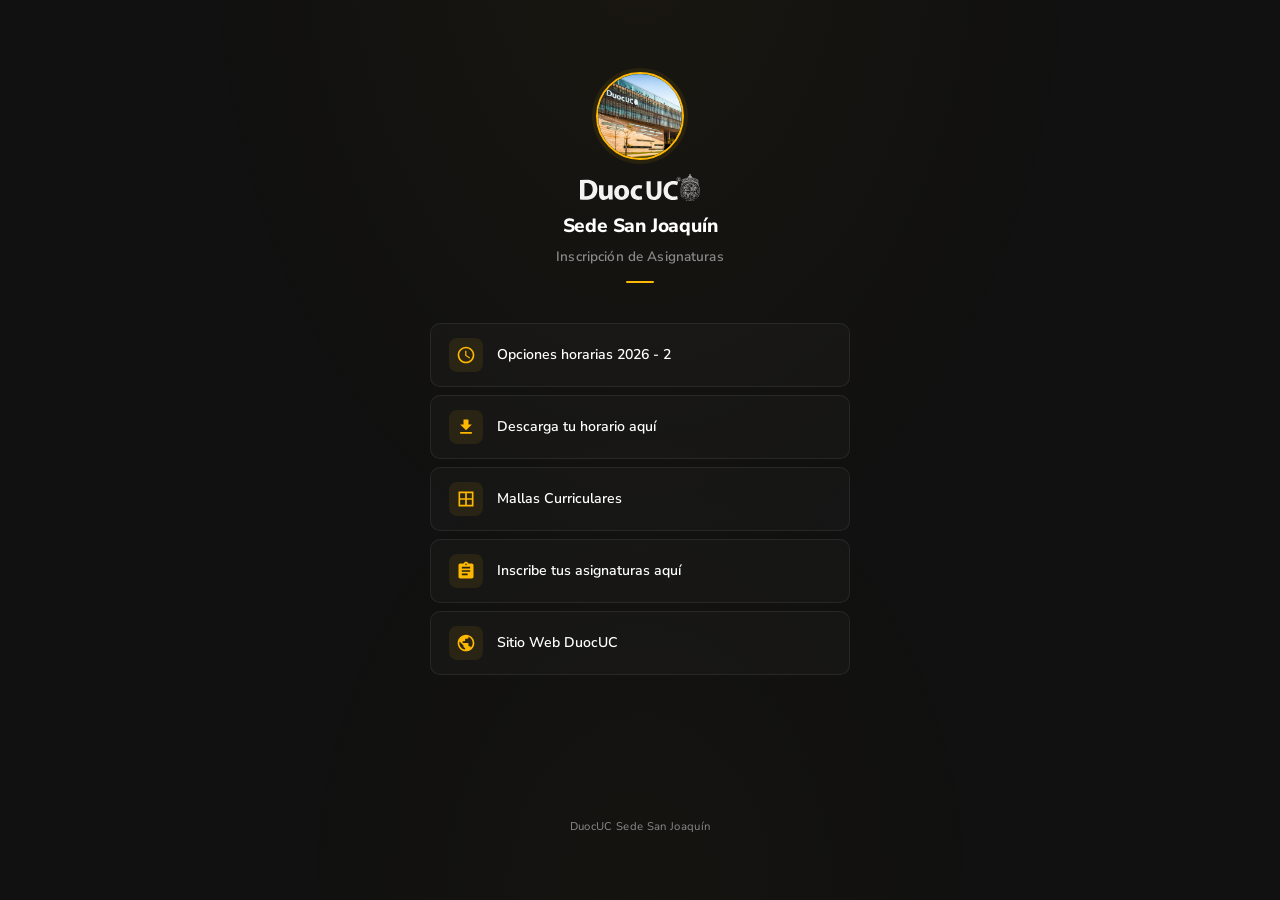
<file: index.html>
<!DOCTYPE html>
<html lang="es">
<head>
    <meta charset="UTF-8">
    <meta name="viewport" content="width=device-width, initial-scale=1.0">
    <title>Inscripción de Asignaturas - Sede San Joaquín</title>
    <meta name="description" content="Opciones horarias, descarga de horarios, mallas curriculares e inscripción de asignaturas. Sede San Joaquín.">
    <!-- Open Graph -->
    <meta property="og:title" content="Inscripción de Asignaturas - Sede San Joaquín">
    <meta property="og:description" content="Opciones horarias, descarga de horarios, mallas curriculares e inscripción de asignaturas. Sede San Joaquín.">
    <meta property="og:image" content="https://sanjoaquintools.github.io/inscripcionasignaturas/og-image.png">
    <meta property="og:url" content="https://sanjoaquintools.github.io/inscripcionasignaturas/">
    <meta property="og:type" content="website">
    <!-- Favicon -->
    <link rel="icon" type="image/svg+xml" href="favicon.svg">
    <!-- Google Fonts -->
    <link rel="preconnect" href="https://fonts.googleapis.com">
    <link rel="preconnect" href="https://fonts.gstatic.com" crossorigin>
    <link href="https://fonts.googleapis.com/css2?family=Nunito+Sans:wght@400;600;700;800&display=swap" rel="stylesheet">
    <!-- Estilos -->
    <link rel="stylesheet" href="css/styles.css">
</head>
<body>
    <main class="container">
        <header class="header">
            <img src="san-joaquin.jpg" alt="Duoc UC sede San Joaquín" class="avatar">
            <img src="logo-duoc.svg" alt="Logo DuocUC" class="logo">
            <h1 class="profile-name">Sede San Joaquín</h1>
            <p class="sede-name">Inscripción de Asignaturas</p>
        </header>
        <section id="links-container" class="links" aria-label="Enlaces"></section>
        <footer class="footer">
            <p class="footer__text">DuocUC Sede San Joaquín</p>
        </footer>
    </main>

    <!-- Modal para visualizar documentos -->
    <div id="doc-modal" class="modal" role="dialog" aria-modal="true" aria-labelledby="modal-title" hidden>
        <div class="modal__backdrop"></div>
        <div class="modal__panel">
            <header class="modal__header">
                <h2 id="modal-title" class="modal__title">Documento</h2>
                <button class="modal__close" aria-label="Cerrar">&times;</button>
            </header>
            <div class="modal__body">
                <iframe id="doc-iframe" class="modal__iframe" title="Visor de documento" frameborder="0" allowfullscreen></iframe>
            </div>
            <footer class="modal__footer">
                <a id="doc-external" href="#" target="_blank" rel="noopener noreferrer" class="modal__link">Abrir en nueva pestaña ↗</a>
            </footer>
        </div>
    </div>
    <!-- Scripts en orden: datos → iconos → lógica -->
    <script src="js/links.js"></script>
    <script src="js/icons.js"></script>
    <script src="js/app.js"></script>
</body>
</html>
</file>
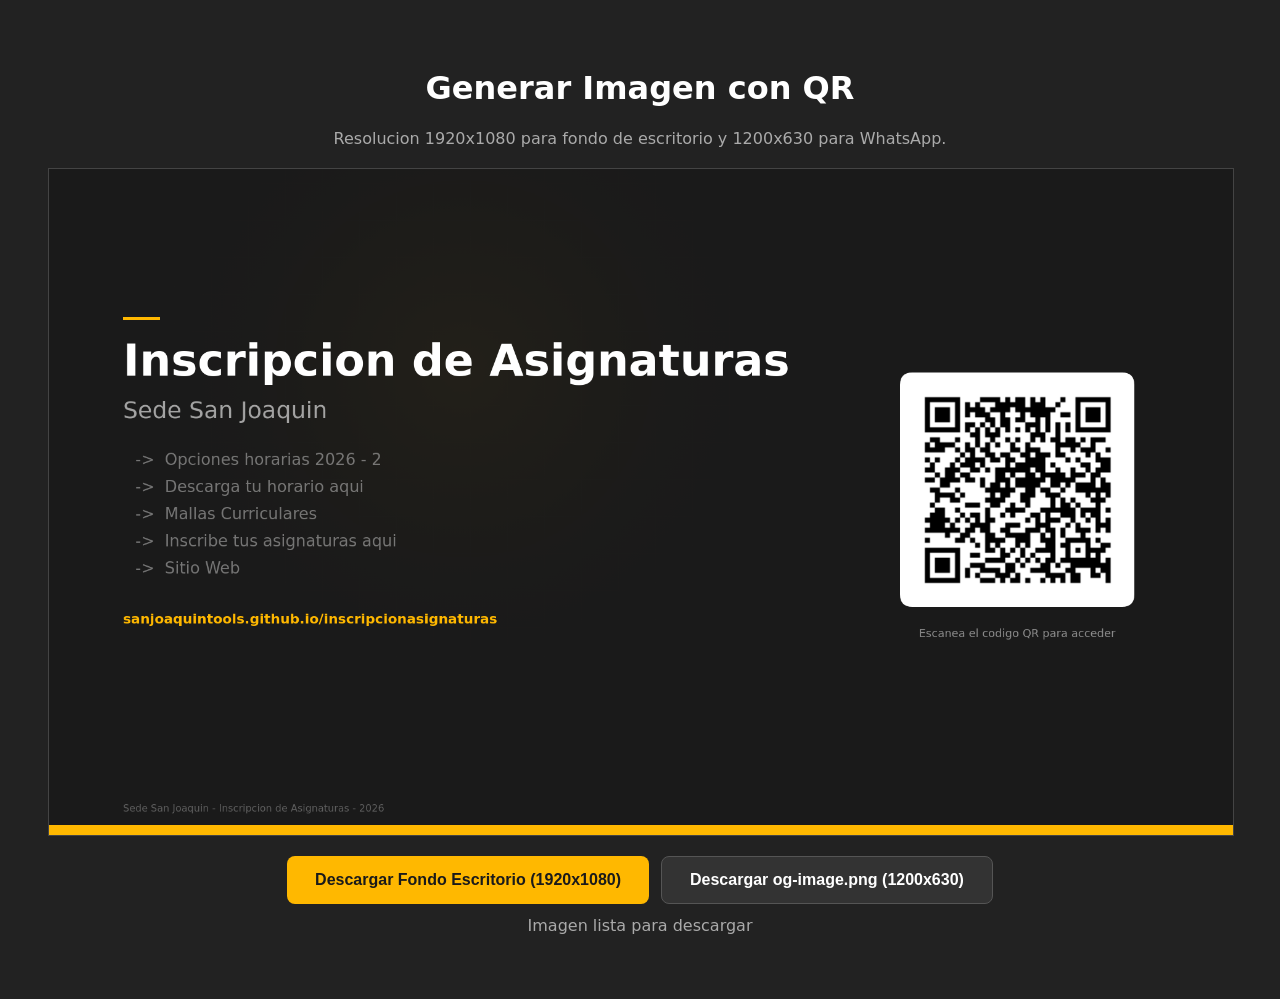
<file: convertir-og.html>
﻿<!DOCTYPE html>
<html lang="es">
<head>
    <meta charset="UTF-8">
    <title>Generar Imagen con QR - Fondo de Escritorio</title>
    <style>
        body { font-family: system-ui; background: #222; color: #fff; padding: 40px; text-align: center; }
        canvas { border: 1px solid #444; margin: 20px auto; display: block; max-width: 100%; }
        .buttons { display: flex; gap: 12px; justify-content: center; flex-wrap: wrap; margin-top: 20px; }
        button { background: #FFB800; color: #1A1A1A; border: none; padding: 14px 28px; font-size: 16px; font-weight: 700; border-radius: 8px; cursor: pointer; }
        button:hover { background: #e6a600; }
        button.secondary { background: #333; color: #fff; border: 1px solid #555; }
        button.secondary:hover { background: #444; }
        p { color: #aaa; margin-top: 12px; }
    </style>
</head>
<body>
    <h1>Generar Imagen con QR</h1>
    <p>Resolucion 1920x1080 para fondo de escritorio y 1200x630 para WhatsApp.</p>
    <canvas id="canvas" width="1920" height="1080"></canvas>
    <div class="buttons">
        <button onclick="descargar('fondo-escritorio.png')">Descargar Fondo Escritorio (1920x1080)</button>
        <button class="secondary" onclick="descargarOG()">Descargar og-image.png (1200x630)</button>
    </div>
    <p id="status">Cargando...</p>
    <script>
        var canvas = document.getElementById('canvas');
        var ctx = canvas.getContext('2d');
        var qrImg = new Image();
        qrImg.onload = function() { dibujar(); };
        qrImg.src = '[data-uri]';

        function dibujar() {
            var W = 1920, H = 1080;
            canvas.width = W; canvas.height = H;
            ctx.fillStyle = '#1A1A1A'; ctx.fillRect(0, 0, W, H);
            var grad = ctx.createRadialGradient(W*0.35, H*0.3, 0, W*0.35, H*0.3, 600);
            grad.addColorStop(0, 'rgba(255,184,0,0.04)'); grad.addColorStop(1, 'rgba(26,26,26,0)');
            ctx.fillStyle = grad; ctx.fillRect(0, 0, W, H);
            ctx.fillStyle = '#FFB800'; ctx.fillRect(120, 240, 60, 5);
            ctx.fillStyle = '#FFFFFF'; ctx.font = '800 72px system-ui'; ctx.textBaseline = 'top'; ctx.textAlign = 'left';
            ctx.fillText('Inscripcion de Asignaturas', 120, 280);
            ctx.fillStyle = 'rgba(255,255,255,0.6)'; ctx.font = '400 38px system-ui';
            ctx.fillText('Sede San Joaquin', 120, 375);
            ctx.fillStyle = 'rgba(255,255,255,0.4)'; ctx.font = '400 26px system-ui';
            var links = ['->  Opciones horarias 2026 - 2','->  Descarga tu horario aqui','->  Mallas Curriculares','->  Inscribe tus asignaturas aqui','->  Sitio Web'];
            for (var i = 0; i < links.length; i++) { ctx.fillText(links[i], 140, 460 + i * 44); }
            ctx.fillStyle = '#FFB800'; ctx.font = '600 22px system-ui';
            ctx.fillText('sanjoaquintools.github.io/inscripcionasignaturas', 120, 720);
            var qrBoxSize = 380, qrBoxX = W - qrBoxSize - 160, qrBoxY = (H - qrBoxSize - 40) / 2;
            ctx.fillStyle = '#FFFFFF'; roundRect(ctx, qrBoxX, qrBoxY, qrBoxSize, qrBoxSize, 20); ctx.fill();
            var qrP = 30, qrS = qrBoxSize - qrP * 2;
            ctx.drawImage(qrImg, qrBoxX + qrP, qrBoxY + qrP, qrS, qrS);
            ctx.fillStyle = 'rgba(255,255,255,0.5)'; ctx.font = '500 18px system-ui'; ctx.textAlign = 'center';
            ctx.fillText('Escanea el codigo QR para acceder', qrBoxX + qrBoxSize / 2, qrBoxY + qrBoxSize + 35);
            ctx.textAlign = 'left';
            ctx.fillStyle = '#FFB800'; ctx.fillRect(0, H - 16, W, 16);
            ctx.fillStyle = 'rgba(255,255,255,0.3)'; ctx.font = '400 16px system-ui';
            ctx.fillText('Sede San Joaquin - Inscripcion de Asignaturas - 2026', 120, H - 50);
            document.getElementById('status').textContent = 'Imagen lista para descargar';
        }
        function roundRect(ctx, x, y, w, h, r) {
            ctx.beginPath(); ctx.moveTo(x+r, y); ctx.lineTo(x+w-r, y);
            ctx.quadraticCurveTo(x+w, y, x+w, y+r); ctx.lineTo(x+w, y+h-r);
            ctx.quadraticCurveTo(x+w, y+h, x+w-r, y+h); ctx.lineTo(x+r, y+h);
            ctx.quadraticCurveTo(x, y+h, x, y+h-r); ctx.lineTo(x, y+r);
            ctx.quadraticCurveTo(x, y, x+r, y); ctx.closePath();
        }
        function descargar(nombre) { var a = document.createElement('a'); a.download = nombre; a.href = canvas.toDataURL('image/png'); a.click(); }
        function descargarOG() {
            var ogC = document.createElement('canvas'); ogC.width = 1200; ogC.height = 630;
            var c = ogC.getContext('2d'); var W = 1200, H = 630;
            c.fillStyle = '#1A1A1A'; c.fillRect(0, 0, W, H);
            var g = c.createRadialGradient(W*0.35, H*0.3, 0, W*0.35, H*0.3, 400);
            g.addColorStop(0, 'rgba(255,184,0,0.04)'); g.addColorStop(1, 'rgba(26,26,26,0)');
            c.fillStyle = g; c.fillRect(0, 0, W, H);
            c.fillStyle = '#FFB800'; c.fillRect(80, 150, 50, 4);
            c.fillStyle = '#FFFFFF'; c.font = '800 48px system-ui'; c.textBaseline = 'top'; c.textAlign = 'left';
            c.fillText('Inscripcion de Asignaturas', 80, 175);
            c.fillStyle = 'rgba(255,255,255,0.6)'; c.font = '400 28px system-ui'; c.fillText('Sede San Joaquin', 80, 240);
            c.fillStyle = 'rgba(255,255,255,0.4)'; c.font = '400 18px system-ui';
            c.fillText('Horarios  -  Mallas  -  Inscripcion  -  Sitio Web', 80, 300);
            c.fillStyle = '#FFB800'; c.font = '600 16px system-ui';
            c.fillText('sanjoaquintools.github.io/inscripcionasignaturas', 80, 360);
            var qS = 240, qX = W - qS - 100, qY = (H - qS) / 2 - 20;
            c.fillStyle = '#FFFFFF'; roundRect(c, qX, qY, qS, qS, 14); c.fill();
            var p = 20; c.drawImage(qrImg, qX + p, qY + p, qS - p*2, qS - p*2);
            c.fillStyle = 'rgba(255,255,255,0.4)'; c.font = '500 13px system-ui'; c.textAlign = 'center';
            c.fillText('Escanea para acceder', qX + qS/2, qY + qS + 25); c.textAlign = 'left';
            c.fillStyle = '#FFB800'; c.fillRect(0, H - 14, W, 14);
            c.fillStyle = 'rgba(255,255,255,0.3)'; c.font = '400 14px system-ui';
            c.fillText('Sede San Joaquin - Inscripcion de Asignaturas', 80, H - 40);
            var a = document.createElement('a'); a.download = 'og-image.png'; a.href = ogC.toDataURL('image/png'); a.click();
        }
    </script>
</body>
</html>
</file>
<file: css/styles.css>
/* ==========================================================================
   DuocUC Sede San Joaquín - Linktree
   Diseño profesional con identidad institucional
   ========================================================================== */

/* Custom Properties */
:root {
  --black: #1A1A1A;
  --dark: #111111;
  --white: #FFFFFF;
  --gold: #FFB800;
  --gold-dim: rgba(255, 184, 0, 0.08);
  --gold-glow: rgba(255, 184, 0, 0.15);
  --text: rgba(255, 255, 255, 0.92);
  --text-muted: rgba(255, 255, 255, 0.5);
  --border: rgba(255, 255, 255, 0.07);
  --font: 'Nunito Sans', system-ui, -apple-system, sans-serif;
  --radius: 10px;
  --max-width: 460px;
  --padding-horizontal: 20px;
  --icon-size: 20px;
  --transition: 0.2s ease;
}

/* Reset */
*,
*::before,
*::after {
  box-sizing: border-box;
  margin: 0;
  padding: 0;
}

/* Body */
body {
  background: var(--dark);
  color: var(--text);
  font-family: var(--font);
  font-size: 16px;
  line-height: 1.6;
  min-height: 100vh;
  min-height: 100dvh;
  overflow-x: hidden;
  -webkit-font-smoothing: antialiased;
  -moz-osx-font-smoothing: grayscale;
}

/* Gradiente sutil de fondo */
body::before {
  content: '';
  position: fixed;
  inset: 0;
  background: 
    radial-gradient(ellipse at 50% -10%, rgba(255, 184, 0, 0.035) 0%, transparent 50%),
    radial-gradient(ellipse at 50% 100%, rgba(255, 184, 0, 0.02) 0%, transparent 40%);
  pointer-events: none;
  z-index: 0;
}

/* Container */
.container {
  position: relative;
  z-index: 1;
  max-width: var(--max-width);
  margin: 0 auto;
  padding: 52px var(--padding-horizontal) 48px;
  width: 100%;
  display: flex;
  flex-direction: column;
  align-items: center;
  min-height: 100vh;
  min-height: 100dvh;
}

/* Header */
.header {
  display: flex;
  flex-direction: column;
  align-items: center;
  text-align: center;
  margin-bottom: 32px;
  animation: fadeIn 0.6s ease-out;
}

/* Logo */
.logo {
  display: block;
  max-width: 120px;
  width: 100%;
  height: auto;
  margin-bottom: 10px;
  opacity: 0.95;
}

/* Avatar de perfil */
.avatar {
  display: block;
  width: 88px;
  height: 88px;
  border-radius: 50%;
  object-fit: cover;
  margin-bottom: 14px;
  border: 2px solid var(--gold);
  box-shadow: 0 0 0 4px var(--gold-dim);
}

/* Nombre del perfil */
.profile-name {
  font-size: 1.2rem;
  font-weight: 800;
  color: var(--white);
  letter-spacing: -0.01em;
  margin-bottom: 4px;
}

/* Nombre de sede */
.sede-name {
  font-size: 0.85rem;
  font-weight: 600;
  color: var(--text-muted);
  letter-spacing: 0.01em;
}

/* Separador debajo del header */
.sede-name::after {
  content: '';
  display: block;
  width: 28px;
  height: 2px;
  background: var(--gold);
  margin: 14px auto 0;
  border-radius: 2px;
}

/* Sección de enlaces */
.links {
  display: flex;
  flex-direction: column;
  gap: 8px;
  width: 100%;
}

/* Link Card */
.link-card {
  display: flex;
  align-items: center;
  gap: 14px;
  width: 100%;
  padding: 14px 18px;
  border-radius: var(--radius);
  border: 1px solid var(--border);
  background: rgba(255, 255, 255, 0.025);
  color: var(--text);
  text-decoration: none;
  transition: 
    transform var(--transition),
    background-color var(--transition),
    border-color var(--transition),
    box-shadow var(--transition);
  cursor: pointer;
  animation: fadeInUp 0.45s ease-out both;
}

/* Animaciones escalonadas */
.link-card:nth-child(1) { animation-delay: 0.05s; }
.link-card:nth-child(2) { animation-delay: 0.1s; }
.link-card:nth-child(3) { animation-delay: 0.15s; }
.link-card:nth-child(4) { animation-delay: 0.2s; }
.link-card:nth-child(5) { animation-delay: 0.25s; }
.link-card:nth-child(6) { animation-delay: 0.3s; }
.link-card:nth-child(7) { animation-delay: 0.35s; }
.link-card:nth-child(8) { animation-delay: 0.4s; }
.link-card:nth-child(9) { animation-delay: 0.45s; }
.link-card:nth-child(10) { animation-delay: 0.5s; }

/* Hover */
.link-card:hover {
  background: rgba(255, 255, 255, 0.045);
  border-color: rgba(255, 184, 0, 0.25);
  transform: translateY(-1px);
  box-shadow: 0 4px 16px rgba(0, 0, 0, 0.25);
}

/* Active */
.link-card:active {
  transform: translateY(0);
  box-shadow: none;
}

/* Focus */
.link-card:focus {
  outline: none;
  border-color: var(--gold);
  box-shadow: 0 0 0 3px var(--gold-glow);
}

.link-card:focus-visible {
  outline: 2px solid var(--gold);
  outline-offset: 2px;
}

/* Icono del card */
.link-card__icon {
  display: flex;
  align-items: center;
  justify-content: center;
  flex-shrink: 0;
  width: 34px;
  height: 34px;
  border-radius: 8px;
  background: var(--gold-dim);
  color: var(--gold);
  transition: background var(--transition);
}

.link-card:hover .link-card__icon {
  background: var(--gold-glow);
}

.link-card__icon svg {
  width: var(--icon-size);
  height: var(--icon-size);
  fill: var(--gold);
}

/* Título del card */
.link-card__title {
  font-size: 0.88rem;
  font-weight: 600;
  color: var(--white);
  line-height: 1.3;
}

/* Footer */
.footer {
  margin-top: auto;
  padding-top: 36px;
  text-align: center;
}

.footer__text {
  font-size: 0.7rem;
  color: var(--text-muted);
  letter-spacing: 0.03em;
  font-weight: 400;
}

/* Animaciones */
@keyframes fadeIn {
  from {
    opacity: 0;
  }
  to {
    opacity: 1;
  }
}

@keyframes fadeInUp {
  from {
    opacity: 0;
    transform: translateY(10px);
  }
  to {
    opacity: 1;
    transform: translateY(0);
  }
}

/* Reducir movimiento */
@media (prefers-reduced-motion: reduce) {
  *,
  *::before,
  *::after {
    animation-duration: 0.01ms !important;
    animation-iteration-count: 1 !important;
    transition-duration: 0.01ms !important;
  }
}

/* Móvil pequeño */
@media (max-width: 380px) {
  :root {
    --padding-horizontal: 16px;
  }

  .container {
    padding-top: 40px;
  }

  .avatar {
    width: 72px;
    height: 72px;
  }

  .profile-name {
    font-size: 1.05rem;
  }

  .sede-name {
    font-size: 0.8rem;
  }

  .link-card {
    padding: 12px 14px;
    gap: 12px;
  }

  .link-card__title {
    font-size: 0.84rem;
  }

  .link-card__icon {
    width: 30px;
    height: 30px;
  }
}

/* Pantalla grande */
@media (min-width: 768px) {
  .container {
    padding: 72px var(--padding-horizontal) 64px;
  }

  .header {
    margin-bottom: 40px;
  }
}

/* ==========================================================================
   Modal - Visor de documentos
   ========================================================================== */

.modal[hidden] {
  display: none;
}

.modal {
  position: fixed;
  inset: 0;
  z-index: 9000;
  display: flex;
  align-items: center;
  justify-content: center;
  padding: 16px;
}

.modal__backdrop {
  position: absolute;
  inset: 0;
  background: rgba(0, 0, 0, 0.85);
  backdrop-filter: blur(4px);
}

.modal__panel {
  position: relative;
  width: 100%;
  max-width: 900px;
  max-height: 90vh;
  background: #1a1a1a;
  border: 1px solid var(--border);
  border-radius: 12px;
  overflow: hidden;
  display: flex;
  flex-direction: column;
  box-shadow: 0 24px 64px rgba(0, 0, 0, 0.6);
  animation: fadeInUp 0.25s ease-out;
}

.modal__header {
  display: flex;
  align-items: center;
  justify-content: space-between;
  padding: 14px 20px;
  border-bottom: 1px solid var(--border);
  flex-shrink: 0;
}

.modal__title {
  font-size: 0.9rem;
  font-weight: 700;
  color: var(--white);
  white-space: nowrap;
  overflow: hidden;
  text-overflow: ellipsis;
  margin-right: 12px;
}

.modal__close {
  background: none;
  border: none;
  color: var(--white);
  font-size: 1.6rem;
  line-height: 1;
  cursor: pointer;
  width: 40px;
  height: 40px;
  display: flex;
  align-items: center;
  justify-content: center;
  border-radius: 8px;
  transition: background var(--transition);
  flex-shrink: 0;
}

.modal__close:hover {
  background: rgba(255, 255, 255, 0.08);
}

.modal__close:focus-visible {
  outline: 2px solid var(--gold);
  outline-offset: 2px;
}

.modal__body {
  flex: 1;
  overflow: hidden;
}

.modal__iframe {
  width: 100%;
  height: 70vh;
  min-height: 400px;
  border: none;
  display: block;
  background: #000;
}

.modal__footer {
  padding: 10px 20px;
  border-top: 1px solid var(--border);
  text-align: center;
  flex-shrink: 0;
}

.modal__link {
  font-size: 0.8rem;
  font-weight: 600;
  color: var(--gold);
  text-decoration: none;
}

.modal__link:hover {
  text-decoration: underline;
}

/* Badge para documentos */
.link-card__badge {
  margin-left: auto;
  font-size: 0.65rem;
  font-weight: 700;
  text-transform: uppercase;
  letter-spacing: 0.04em;
  color: var(--dark);
  background: var(--gold);
  padding: 2px 6px;
  border-radius: 4px;
  flex-shrink: 0;
}

/* Botón tipo document - mismos estilos que link-card */
.link-card--document {
  font-family: var(--font);
  font-size: inherit;
  text-align: left;
}

/* Modal responsive */
@media (max-width: 600px) {
  .modal {
    padding: 0;
  }

  .modal__panel {
    max-width: 100%;
    max-height: 100%;
    height: 100%;
    border-radius: 0;
  }

  .modal__iframe {
    height: calc(100vh - 110px);
    height: calc(100dvh - 110px);
  }
}
</file>
